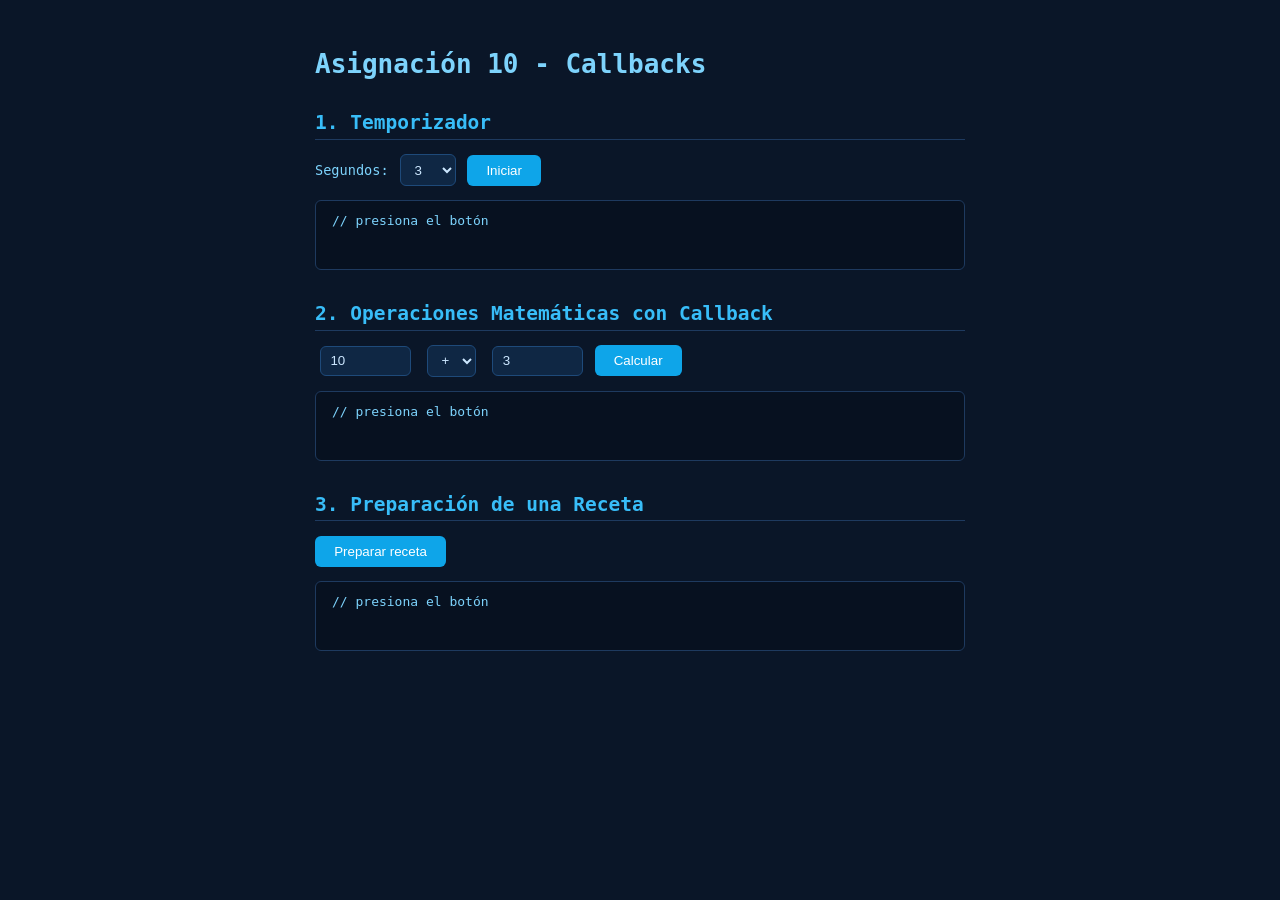
<file: Asignación 10 - Callbacks/index.html>
<!DOCTYPE html>
<html lang="es">
<head>
  <meta charset="UTF-8" />
  <meta name="viewport" content="width=device-width, initial-scale=1.0" />
  <title>Callbacks a10</title>
  <style>
    body { font-family: monospace; background: #0a1628; color: #cce7ff; padding: 2rem; max-width: 650px; margin: 0 auto; }
    h1   { color: #7dd3fc; }
    h2   { color: #38bdf8; margin: 2rem 0 .5rem; border-bottom: 1px solid #1e3a5f; padding-bottom: .3rem; }
    button { background: #0ea5e9; color: #fff; border: none; padding: .5rem 1.2rem; border-radius: 6px; cursor: pointer; margin: .4rem 0; }
    button:hover { background: #0284c7; }
    input, select { background: #0f2744; border: 1px solid #1e4a7a; color: #cce7ff; padding: .4rem .6rem; border-radius: 6px; margin: .3rem; }
    .row { display: flex; align-items: center; gap: .4rem; flex-wrap: wrap; margin: .3rem 0; }
    label { color: #7dd3fc; font-size: .85rem; }
    .output { background: #071120; border: 1px solid #1e3a5f; border-radius: 6px; padding: .75rem 1rem; min-height: 44px; margin-top: .5rem; color: #7dd3fc; white-space: pre-wrap; }
  </style>
</head>
<body>

  <h1>Asignación 10 - Callbacks</h1>

  <h2>1. Temporizador</h2>
  <div class="row">
    <label>Segundos:</label>
    <select id="secs">
      <option value="3">3</option>
      <option value="5">5</option>
      <option value="10">10</option>
    </select>
    <button onclick="iniciarTemporizador()">Iniciar</button>
  </div>
  <div class="output" id="out1">// presiona el botón</div>

  <h2>2. Operaciones Matemáticas con Callback</h2>
  <div class="row">
    <input type="number" id="numA" value="10" style="width:70px" />
    <select id="opSel">
      <option value="+">+</option>
      <option value="-">−</option>
      <option value="*">×</option>
      <option value="/">÷</option>
    </select>
    <input type="number" id="numB" value="3" style="width:70px" />
    <button onclick="calcular()">Calcular</button>
  </div>
  <div class="output" id="out2">// presiona el botón</div>

  <h2>3. Preparación de una Receta</h2>
  <button onclick="prepararReceta()">Preparar receta</button>
  <div class="output" id="out3">// presiona el botón</div>

  <script src="temporizador.js"></script>
  <script src="operaciones.js"></script>
  <script src="receta.js"></script>

</body>
</html>
</file>
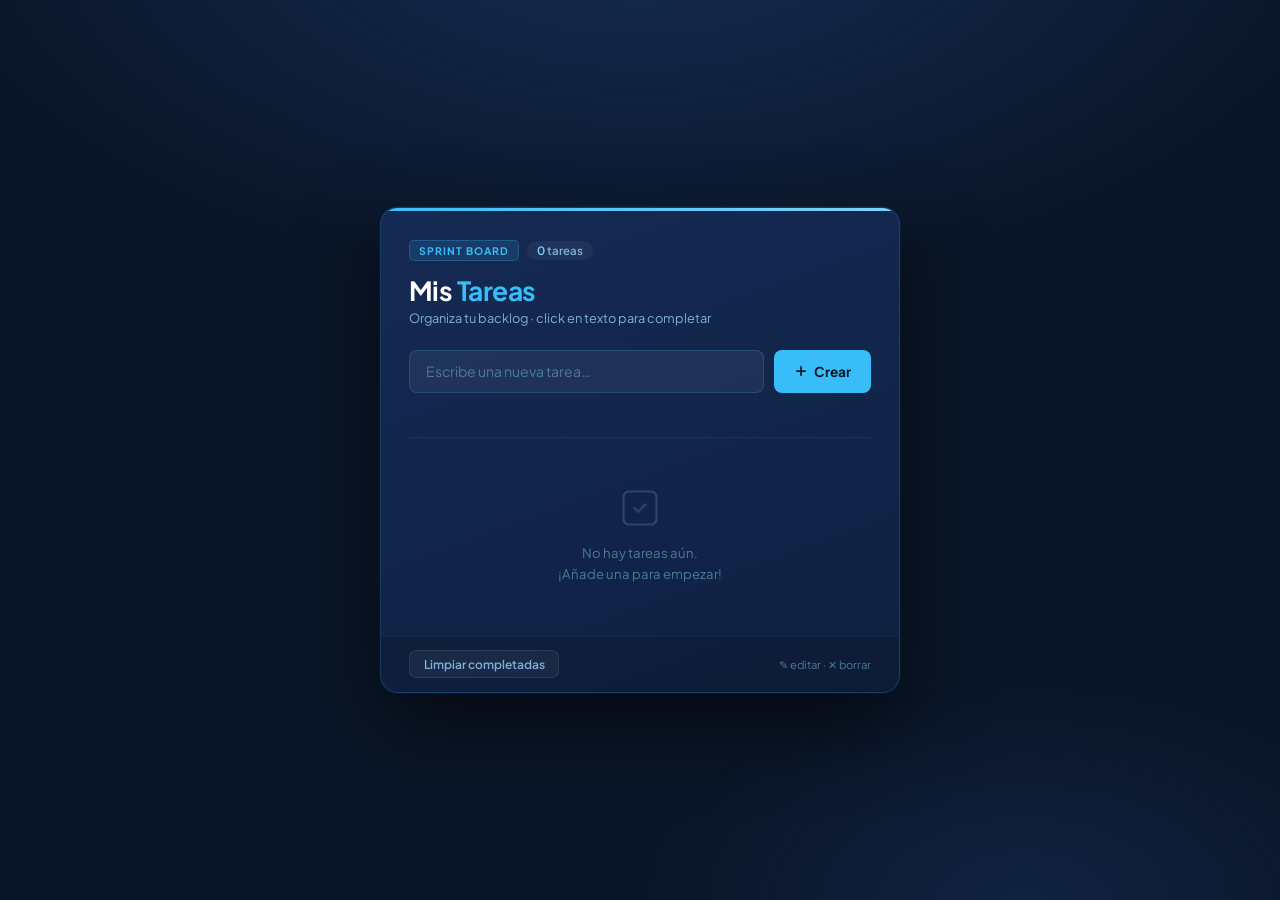
<file: Asignación 12 - Tarjetas tipo jira/index.html>
<!DOCTYPE html>
<html lang="es">
<head>
  <meta charset="UTF-8" />
  <meta name="viewport" content="width=device-width, initial-scale=1.0"/>
  <title>Jira Card</title>
  <link rel="preconnect" href="https://fonts.googleapis.com">
  <link href="https://fonts.googleapis.com/css2?family=Plus+Jakarta+Sans:wght@400;500;600;700&display=swap" rel="stylesheet">

  <style>
    :root {
      --navy-900: #0a1628;
      --navy-800: #0f2040;
      --navy-700: #152a54;
      --navy-600: #1d3a6e;
      --navy-500: #254a8e;

      --sky-400:  #38bdf8;
      --sky-300:  #7dd3fc;
      --sky-200:  #bae6fd;
      --sky-100:  #e0f2fe;

      --white:    #ffffff;
      --text-main:#e8f4fd;
      --text-muted:#7eafd4;
      --text-dim: #4a7a9b;

      --danger:   #f87171;
      --danger-bg:#7f1d1d30;
      --success:  #34d399;
      --success-bg:#064e3b30;

      --radius-card: 18px;
      --radius-item: 12px;
      --radius-sm:    8px;
      --shadow-card: 0 32px 80px rgba(0,0,0,.55), 0 0 0 1px rgba(56,189,248,.08);
      --shadow-item: 0 2px 12px rgba(0,0,0,.25);

      --t-fast:   150ms cubic-bezier(.4,0,.2,1);
      --t-mid:    250ms cubic-bezier(.4,0,.2,1);
      --t-spring: 350ms cubic-bezier(.34,1.56,.64,1);
    }

    *, *::before, *::after { box-sizing: border-box; margin: 0; padding: 0; }
    html { font-size: 16px; }

    body {
      font-family: 'Plus Jakarta Sans', sans-serif;
      background: var(--navy-900);
      color: var(--text-main);
      min-height: 100vh;
      display: flex;
      align-items: center;
      justify-content: center;
      padding: 2rem 1rem;
      overflow-x: hidden;
    }

    body::before {
      content: '';
      position: fixed;
      inset: 0;
      background:
        radial-gradient(ellipse 80% 60% at 50% -10%, rgba(37,74,142,.45) 0%, transparent 70%),
        radial-gradient(ellipse 50% 40% at 80% 100%, rgba(21,42,84,.6) 0%, transparent 60%);
      pointer-events: none;
    }

    .card {
      position: relative;
      z-index: 1;
      width: 100%;
      max-width: 520px;
      background: linear-gradient(160deg, var(--navy-700) 0%, var(--navy-800) 100%);
      border: 1px solid rgba(56,189,248,.15);
      border-radius: var(--radius-card);
      box-shadow: var(--shadow-card);
      overflow: hidden;
      animation: cardIn .5s var(--t-spring) both;
    }

    @keyframes cardIn {
      from { opacity: 0; transform: translateY(24px) scale(.97); }
      to   { opacity: 1; transform: translateY(0) scale(1); }
    }

    .card::before {
      content: '';
      position: absolute;
      top: 0; left: 0; right: 0;
      height: 3px;
      background: linear-gradient(90deg, var(--sky-400), var(--sky-300), var(--sky-400));
      background-size: 200%;
      animation: shimmer 3s linear infinite;
    }
    @keyframes shimmer {
      0%   { background-position: 200% center; }
      100% { background-position: -200% center; }
    }

    .card__header {
      padding: 2rem 1.75rem 1.5rem;
    }

    .card__eyebrow {
      display: flex;
      align-items: center;
      gap: .5rem;
      margin-bottom: .9rem;
    }

    .badge {
      font-size: .65rem;
      font-weight: 700;
      letter-spacing: .1em;
      text-transform: uppercase;
      color: var(--sky-400);
      background: rgba(56,189,248,.12);
      border: 1px solid rgba(56,189,248,.25);
      border-radius: 5px;
      padding: 3px 9px;
    }

    .task-counter {
      font-size: .72rem;
      font-weight: 600;
      color: var(--text-muted);
      background: rgba(255,255,255,.05);
      border-radius: 20px;
      padding: 2px 10px;
    }
    .task-counter span { color: var(--sky-300); }

    .card__title {
      font-size: 1.65rem;
      font-weight: 700;
      color: var(--white);
      letter-spacing: -.02em;
      line-height: 1.1;
    }
    .card__title em {
      font-style: normal;
      color: var(--sky-400);
    }

    .card__subtitle {
      margin-top: .35rem;
      font-size: .8rem;
      color: var(--text-muted);
    }

    .input-area {
      padding: 0 1.75rem 1rem;
      display: flex;
      gap: .6rem;
    }

    .task-input {
      flex: 1;
      background: rgba(255,255,255,.06);
      border: 1.5px solid rgba(56,189,248,.2);
      border-radius: var(--radius-sm);
      padding: .7rem 1rem;
      color: var(--text-main);
      font-family: inherit;
      font-size: .88rem;
      outline: none;
      transition: border-color var(--t-fast), background var(--t-fast), box-shadow var(--t-fast);
    }
    .task-input::placeholder { color: var(--text-dim); }
    .task-input:focus {
      border-color: var(--sky-400);
      background: rgba(56,189,248,.07);
      box-shadow: 0 0 0 3px rgba(56,189,248,.15);
    }

    .btn-create {
      display: inline-flex;
      align-items: center;
      gap: .4rem;
      padding: .7rem 1.25rem;
      background: var(--sky-400);
      color: var(--navy-900);
      border: none;
      border-radius: var(--radius-sm);
      font-family: inherit;
      font-size: .85rem;
      font-weight: 700;
      cursor: pointer;
      white-space: nowrap;
      transition: background var(--t-fast), transform var(--t-fast), box-shadow var(--t-fast);
    }
    .btn-create:hover {
      background: var(--sky-300);
      box-shadow: 0 0 20px rgba(56,189,248,.4);
      transform: translateY(-1px);
    }
    .btn-create:active { transform: translateY(0) scale(.97); }

    .btn-create svg { flex-shrink: 0; }

    .error-msg {
      margin: 0 1.75rem .75rem;
      font-size: .75rem;
      color: var(--danger);
      height: 1rem;
      opacity: 0;
      transform: translateY(-4px);
      transition: opacity var(--t-fast), transform var(--t-fast);
    }
    .error-msg.show {
      opacity: 1;
      transform: translateY(0);
    }

    .divider {
      height: 1px;
      background: rgba(56,189,248,.1);
      margin: 0 1.75rem .25rem;
    }

    .task-list-wrapper {
      padding: .75rem 1.25rem 1.25rem;
      min-height: 140px;
    }

    .task-list {
      list-style: none;
      display: flex;
      flex-direction: column;
      gap: .55rem;
    }

    .empty-state {
      display: flex;
      flex-direction: column;
      align-items: center;
      justify-content: center;
      gap: .75rem;
      padding: 2rem 0;
      color: var(--text-dim);
      text-align: center;
    }
    .empty-state svg { opacity: .4; }
    .empty-state p { font-size: .82rem; line-height: 1.6; }
    .empty-state.hidden { display: none; }

    .task-item {
      display: flex;
      align-items: center;
      gap: .75rem;
      padding: .75rem 1rem;
      background: rgba(255,255,255,.04);
      border: 1px solid rgba(56,189,248,.1);
      border-radius: var(--radius-item);
      box-shadow: var(--shadow-item);
      cursor: default;
      transition:
        transform var(--t-spring),
        background var(--t-fast),
        border-color var(--t-fast),
        box-shadow var(--t-fast);

      animation: itemIn .3s var(--t-mid) both;
    }

    @keyframes itemIn {
      from { opacity: 0; transform: translateY(-10px) scale(.97); }
      to   { opacity: 1; transform: translateY(0) scale(1); }
    }

    .task-item:hover {
      transform: scale(1.025);
      background: rgba(56,189,248,.07);
      border-color: rgba(56,189,248,.25);
      box-shadow: 0 6px 24px rgba(0,0,0,.3), 0 0 0 1px rgba(56,189,248,.12);
    }

    .task-item.removing {
      animation: itemOut .28s var(--t-mid) both;
      pointer-events: none;
    }
    @keyframes itemOut {
      from { opacity: 1; transform: scale(1);     max-height: 80px; margin-bottom: .55rem; }
      to   { opacity: 0; transform: scale(.95) translateX(12px); max-height: 0; margin-bottom: 0; padding-top: 0; padding-bottom: 0; }
    }

    .task-check {
      width: 20px;
      height: 20px;
      flex-shrink: 0;
      border-radius: 50%;
      border: 2px solid rgba(56,189,248,.35);
      background: transparent;
      cursor: pointer;
      position: relative;
      transition: background var(--t-fast), border-color var(--t-fast), transform var(--t-spring);
    }
    .task-check::after {
      content: '';
      position: absolute;
      inset: 3px;
      border-radius: 50%;
      background: var(--success);
      opacity: 0;
      transform: scale(0);
      transition: opacity var(--t-fast), transform var(--t-spring);
    }
    .task-item.completed .task-check {
      border-color: var(--success);
    }
    .task-item.completed .task-check::after {
      opacity: 1;
      transform: scale(1);
    }
    .task-check:hover {
      border-color: var(--sky-400);
      transform: scale(1.15);
    }

    .task-text {
      flex: 1;
      font-size: .88rem;
      font-weight: 500;
      line-height: 1.45;
      color: var(--text-main);
      cursor: pointer;
      user-select: none;
      word-break: break-word;
      transition: color var(--t-fast), text-decoration-color var(--t-fast);
      text-decoration-color: transparent;
    }
    .task-item.completed .task-text {
      color: var(--text-dim);
      text-decoration: line-through;
      text-decoration-color: var(--text-dim);
    }

    .task-actions {
      display: flex;
      gap: .3rem;
      opacity: 0;
      transition: opacity var(--t-fast);
      flex-shrink: 0;
    }
    .task-item:hover .task-actions { opacity: 1; }

    .btn-action {
      width: 28px;
      height: 28px;
      display: grid;
      place-items: center;
      border: 1px solid rgba(255,255,255,.08);
      border-radius: 7px;
      background: rgba(255,255,255,.05);
      color: var(--text-muted);
      cursor: pointer;
      font-size: .8rem;
      transition: background var(--t-fast), color var(--t-fast), border-color var(--t-fast), transform var(--t-fast);
    }
    .btn-action:hover { transform: scale(1.12); }
    .btn-action.edit:hover  { background: rgba(56,189,248,.15); color: var(--sky-300); border-color: rgba(56,189,248,.3); }
    .btn-action.delete:hover{ background: var(--danger-bg);     color: var(--danger);  border-color: rgba(248,113,113,.3); }

    .card__footer {
      display: flex;
      align-items: center;
      justify-content: space-between;
      padding: .85rem 1.75rem;
      border-top: 1px solid rgba(56,189,248,.08);
      background: rgba(0,0,0,.15);
    }

    .btn-secondary {
      font-family: inherit;
      font-size: .75rem;
      font-weight: 600;
      color: var(--text-muted);
      background: rgba(255,255,255,.05);
      border: 1px solid rgba(255,255,255,.08);
      border-radius: 7px;
      padding: .35rem .85rem;
      cursor: pointer;
      transition: background var(--t-fast), color var(--t-fast);
    }
    .btn-secondary:hover { background: rgba(248,113,113,.12); color: var(--danger); }

    .footer-hint {
      font-size: .7rem;
      color: var(--text-dim);
    }

    @media (max-width: 480px) {
      .input-area { flex-direction: column; }
      .task-actions { opacity: 1; }
      .card__title { font-size: 1.35rem; }
    }
  </style>
</head>
<body>

<div class="card">

  <header class="card__header">
    <div class="card__eyebrow">
      <span class="badge">Sprint Board</span>
      <span class="task-counter"><span id="task-count">0</span> tareas</span>
    </div>
    <h1 class="card__title">Mis <em>Tareas</em></h1>
    <p class="card__subtitle">Organiza tu backlog · click en texto para completar</p>
  </header>

  <div class="input-area">
    <input
      type="text"
      id="task-input"
      class="task-input"
      placeholder="Escribe una nueva tarea…"
      maxlength="120"
      autocomplete="off"
    />
    <button id="create-btn" class="btn-create">
      <svg width="14" height="14" viewBox="0 0 24 24" fill="none"
           stroke="currentColor" stroke-width="3" stroke-linecap="round">
        <line x1="12" y1="5" x2="12" y2="19"/>
        <line x1="5"  y1="12" x2="19" y2="12"/>
      </svg>
      Crear
    </button>
  </div>

  <p class="error-msg" id="error-msg" aria-live="polite"></p>
  <div class="divider"></div>

  <div class="task-list-wrapper">
    <ul class="task-list" id="task-list"></ul>

    <div class="empty-state" id="empty-state">
      <svg width="44" height="44" viewBox="0 0 24 24" fill="none"
           stroke="currentColor" stroke-width="1.2" stroke-linecap="round">
        <rect x="3" y="3" width="18" height="18" rx="3"/>
        <path d="M9 12l2 2 4-4"/>
      </svg>
      <p>No hay tareas aún.<br/>¡Añade una para empezar!</p>
    </div>
  </div>

  <footer class="card__footer">
    <button id="clear-done-btn" class="btn-secondary">Limpiar completadas</button>
    <span class="footer-hint">✎ editar · ✕ borrar</span>
  </footer>

</div>

<script>
  'use strict';

  // refs
  const input        = document.getElementById('task-input');
  const createBtn    = document.getElementById('create-btn');
  const taskList     = document.getElementById('task-list');
  const errorMsg     = document.getElementById('error-msg');
  const emptyState   = document.getElementById('empty-state');
  const taskCount    = document.getElementById('task-count');
  const clearDoneBtn = document.getElementById('clear-done-btn');

  //Estado
  const STORAGE_KEY = 'jira_card_tasks_v2';
  let tasks = [];

  //Persistencia
  function save()  { localStorage.setItem(STORAGE_KEY, JSON.stringify(tasks)); }
  function load()  {
    try { tasks = JSON.parse(localStorage.getItem(STORAGE_KEY)) || []; }
    catch { tasks = []; }
  }

  //Validación
  function showError(msg) {
    errorMsg.textContent = msg;
    errorMsg.classList.add('show');
    clearTimeout(showError._t);
    showError._t = setTimeout(() => errorMsg.classList.remove('show'), 2800);
  }

  function buildNode(task) {
    const li = document.createElement('li');
    li.className = 'task-item' + (task.completed ? ' completed' : '');
    li.dataset.id = task.id;

    const check = document.createElement('button');
    check.className = 'task-check';
    check.setAttribute('aria-label', 'Completar');

    const span = document.createElement('span');
    span.className = 'task-text';
    span.textContent = task.text;

    const actions = document.createElement('div');
    actions.className = 'task-actions';

    const editBtn = document.createElement('button');
    editBtn.className = 'btn-action edit';
    editBtn.dataset.action = 'edit';
    editBtn.setAttribute('aria-label', 'Editar');
    editBtn.textContent = '✎';

    const delBtn = document.createElement('button');
    delBtn.className = 'btn-action delete';
    delBtn.dataset.action = 'delete';
    delBtn.setAttribute('aria-label', 'Eliminar');
    delBtn.textContent = '✕';

    actions.appendChild(editBtn);
    actions.appendChild(delBtn);
    li.appendChild(check);
    li.appendChild(span);
    li.appendChild(actions);

    return li;
  }

  function renderAll() {
    taskList.innerHTML = '';
    tasks.forEach(t => taskList.appendChild(buildNode(t)));
    updateUI();
  }

  function updateUI() {
    taskCount.textContent = tasks.length;
    emptyState.classList.toggle('hidden', tasks.length > 0);
  }

  //crear tarea
  function handleCreate() {
    const text = input.value.trim();
    if (!text)          return showError('El título no puede estar vacío.');
    if (text.length < 2) return showError('Mínimo 2 caracteres.');

    const task = {
      id: `t_${Date.now()}`,
      text,
      completed: false,
    };
    tasks.push(task);
    save();

    const node = buildNode(task);
    taskList.appendChild(node);

    input.value = '';
    errorMsg.classList.remove('show');
    updateUI();
  }

  taskList.addEventListener('click', (e) => {
    const li = e.target.closest('.task-item');
    if (!li) return;

    const id = li.dataset.id;
    const target = e.target;

    //Completar
    if (target.classList.contains('task-check') ||
        target.classList.contains('task-text')) {
      const task = tasks.find(t => t.id === id);
      if (!task) return;
      task.completed = !task.completed;
      li.classList.toggle('completed');
      save();
      return;
    }

    //Editar
    if (target.dataset.action === 'edit') {
      const task = tasks.find(t => t.id === id);
      if (!task) return;
      const newText = prompt('Editar tarea:', task.text);
      if (newText === null) return;
      const trimmed = newText.trim();
      if (!trimmed) { showError('El texto no puede estar vacío.'); return; }
      task.text = trimmed;
      save();
      li.querySelector('.task-text').textContent = trimmed;
      return;
    }

    //eliminar
    if (target.dataset.action === 'delete') {
      tasks = tasks.filter(t => t.id !== id);
      save();

      li.classList.add('removing');
      li.addEventListener('animationend', () => {
        li.parentNode?.removeChild(li);
        updateUI();
      }, { once: true });
    }
  });

  createBtn.addEventListener('click', handleCreate);
  input.addEventListener('keydown', e => { if (e.key === 'Enter') handleCreate(); });

  clearDoneBtn.addEventListener('click', () => {
    const completed = taskList.querySelectorAll('.task-item.completed');
    if (!completed.length) return;

    completed.forEach(li => {
      const id = li.dataset.id;
      tasks = tasks.filter(t => t.id !== id);

      li.classList.add('removing');
      li.addEventListener('animationend', () => {
        li.parentNode?.removeChild(li);
        updateUI();
      }, { once: true });
    });
    save();
  });

  document.addEventListener('DOMContentLoaded', () => {
    load();
    renderAll();
  });
</script>

</body>
</html>
</file>
